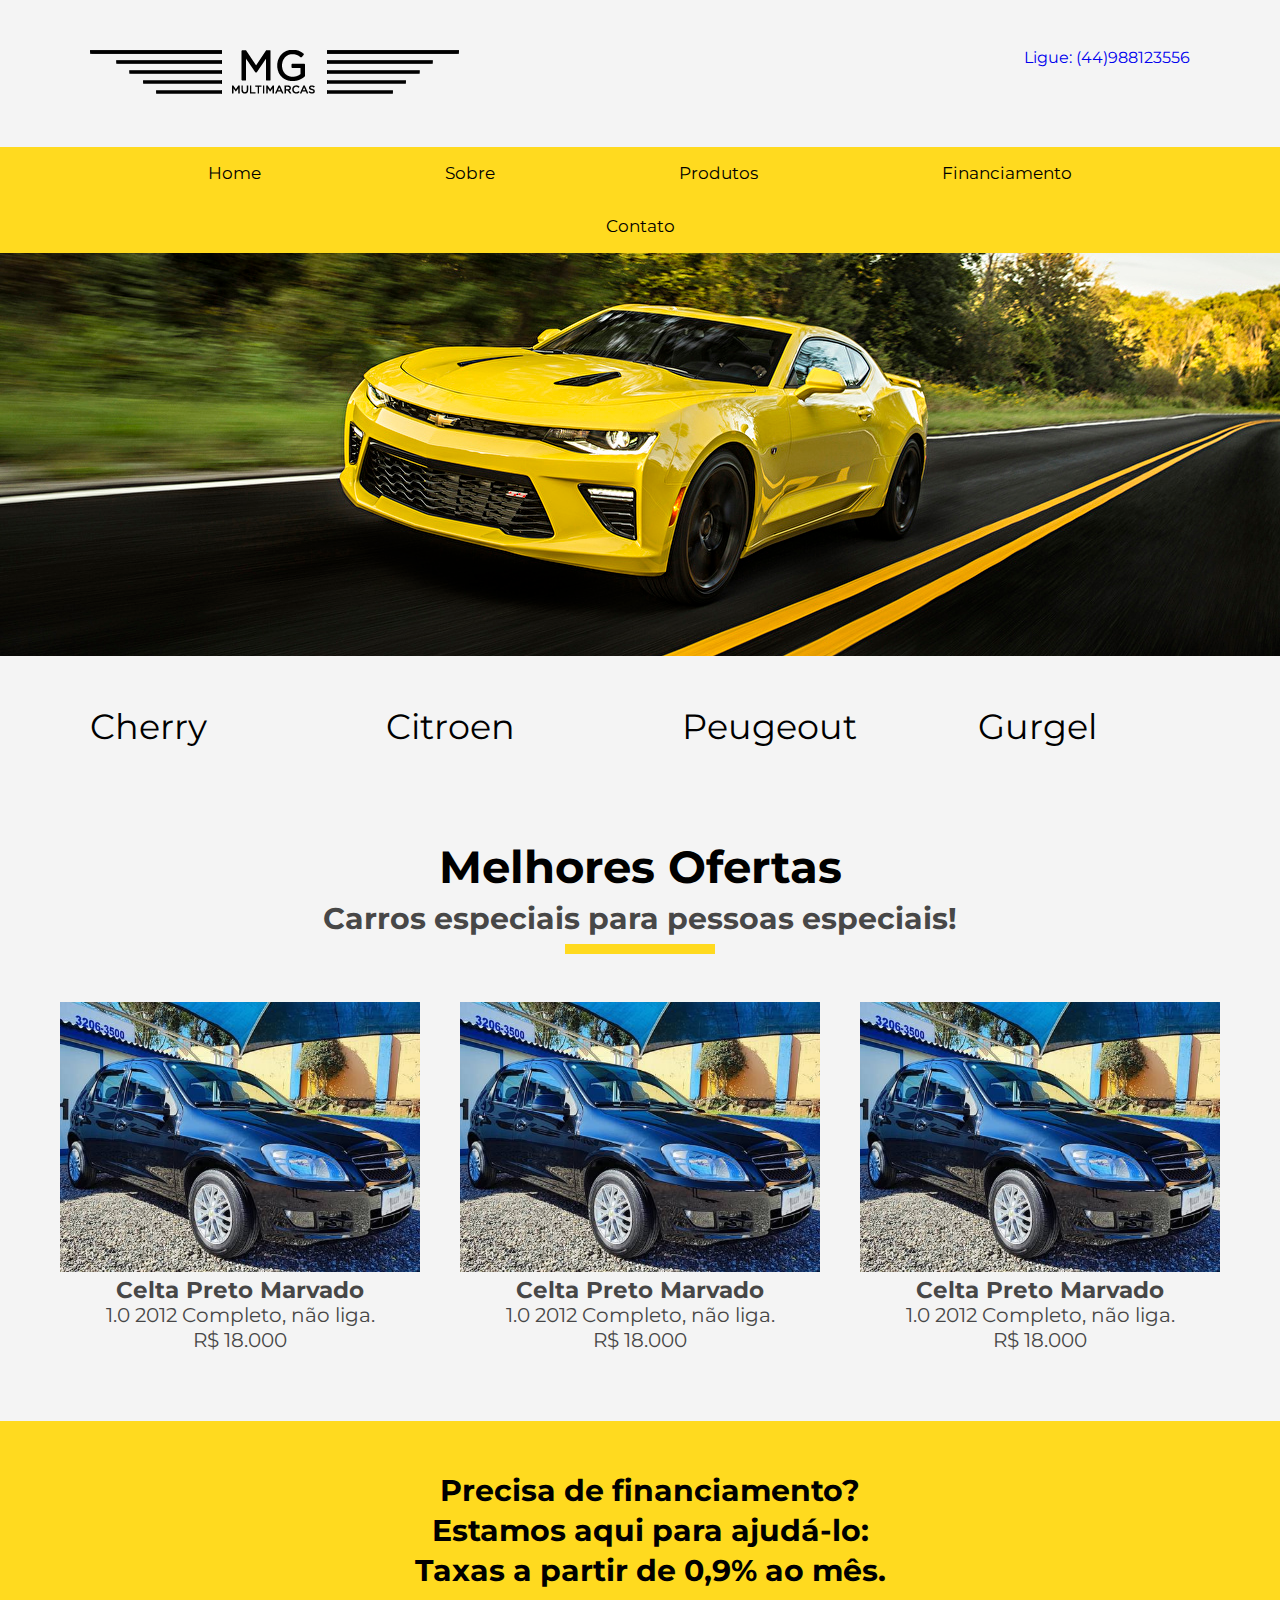
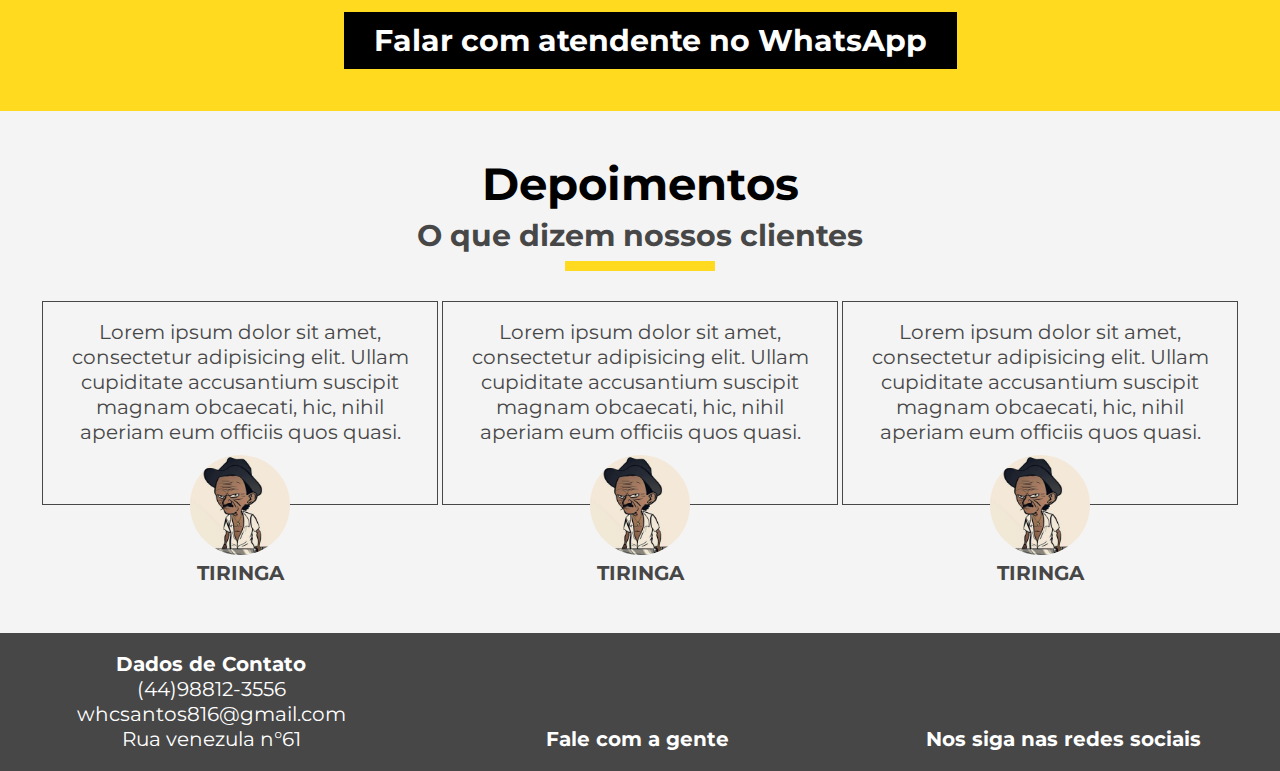
<file: index.html>
<!DOCTYPE html>
<html lang="pt-br">
<head>
    <meta charset="UTF-8">
    <meta http-equiv="X-UA-Compatible" content="IE=edge">
    <meta name="viewport" content="width=device-width, initial-scale=1.0">
    <title>MG Multimarcas</title>
    <link rel="stylesheet" href="css/reset.css">
    <link rel="stylesheet" href="css/style.css">
</head>
<body>
    <header>
        <section>
            <div id="header">
                <div id="logotipo">
                    <img src="img/logotipo.png" alt="Logotipo MG Multimarcas">
                </div>
                <div class="contato">
                    <a href="#">Ligue: (44)988123556</a>
                </div>
            </div>
        </section>
        <nav class="menu">
            <ul>
                <!-- li*5>a -->
               <li><a href="index.html">Home</a></li>
               <li><a href="sobre.html">Sobre</a></li>
               <li><a href="produtos.html">Produtos</a></li>
               <li><a href="#financiamento">Financiamento</a></li>
               <li><a href="contato.html">Contato</a></li>
            </ul>
        </nav>
    </header>
    <div id="main">
        <div class="banner">
            <img src="img/banner.jpg" alt="Banner">
        </div>
        <section> 
            <div class="marcas">
                <ul>
                    <li>Cherry</li>
                    <li>Citroen</li>
                    <li>Peugeout</li>
                    <li>Gurgel</li>
                </ul>
            </div>
            <div class="produtos">
                <div class="titulo">
                    Melhores Ofertas
                </div>
                    <div class="subtitulo">
                        Carros especiais para pessoas especiais!
                    </div>
                <div class="sublinhado">

                </div>
                <div class="item">
                    <img src="img/item.jpg" alt="">
                    <div class="title">Celta Preto Marvado</div>
                    <div class="desc">1.0 2012 Completo, não liga.</div>
                    <div class="valor">R$ 18.000</div>
                </div>

                
                <div class="item">
                    <img src="img/item.jpg" alt="">
                    <div class="title">Celta Preto Marvado</div>
                    <div class="desc">1.0 2012 Completo, não liga.</div>
                    <div class="valor">R$ 18.000</div>
                </div>

                
                <div class="item">
                    <img src="img/item.jpg" alt="">
                    <div class="title">Celta Preto Marvado</div>
                    <div class="desc">1.0 2012 Completo, não liga.</div>
                    <div class="valor">R$ 18.000</div>
                </div>

            </div>
        </section>
        <div id="financiamento" class="financiamento">
            <section>
                <p>
                    Precisa de financiamento? <br>
                    Estamos aqui para ajudá-lo:<br>
                    Taxas a partir de 0,9% ao mês.<br>
                </p>
                <div class="botao">
                    <a href="https://wa.me/5544998268318?text=Olá, gostaria de fazer uma simulação, pode me ajudar?">
                        Falar com atendente no WhatsApp
                    </a>
                </div>
            </section>
        </div>
        <div>
            <section>
                <div class="Depoimentos">
            <div class="titulo">
                Depoimentos
                </div>
                <div class="subtitulo">
                O que dizem nossos clientes 
                </div>
                <div class="sublinhado"></div>
               
                <div class="item">
                
               Lorem ipsum dolor sit amet, consectetur adipisicing elit. Ullam cupiditate accusantium suscipit magnam obcaecati, hic, nihil aperiam eum officiis quos quasi.
               <div class="Clientes">
               <img src="img/tiringaa.jpg1.jpg">
                <div class="nome">
                Tiringa
            </div>
        </div>   </div>
            <div class="item">
                
                Lorem ipsum dolor sit amet, consectetur adipisicing elit. Ullam cupiditate accusantium suscipit magnam obcaecati, hic, nihil aperiam eum officiis quos quasi.
                <div class="Clientes">
                <img src="img/tiringaa.jpg1.jpg">
                 <div class="nome">
                 Tiringa
             </div>

            </div>   </div>
             <div class="item">
                
                Lorem ipsum dolor sit amet, consectetur adipisicing elit. Ullam cupiditate accusantium suscipit magnam obcaecati, hic, nihil aperiam eum officiis quos quasi.
                <div class="Clientes">
                <img src="img/tiringaa.jpg1.jpg">
                 <div class="nome">
                 Tiringa
             </div>
            
        </div>   </div>
            </section>
    
            </div>
            </div>
        
    <footer>
        </section>
        <div class="item">
            <h3>Dados de Contato</h3>
            <p> (44)98812-3556 <br>
            whcsantos816@gmail.com<br>
             Rua venezula n°61<br>
    </p>
        </div>
            <div class="item">
               <h3>
                Fale com a gente

              </h3>
            <form>
    </form>
      </div>
           <div class="item">
              <h3>
            Nos siga nas redes sociais 
                </h3>
              </div>
        </section>
    </footer>
</body>
</html>
</file>
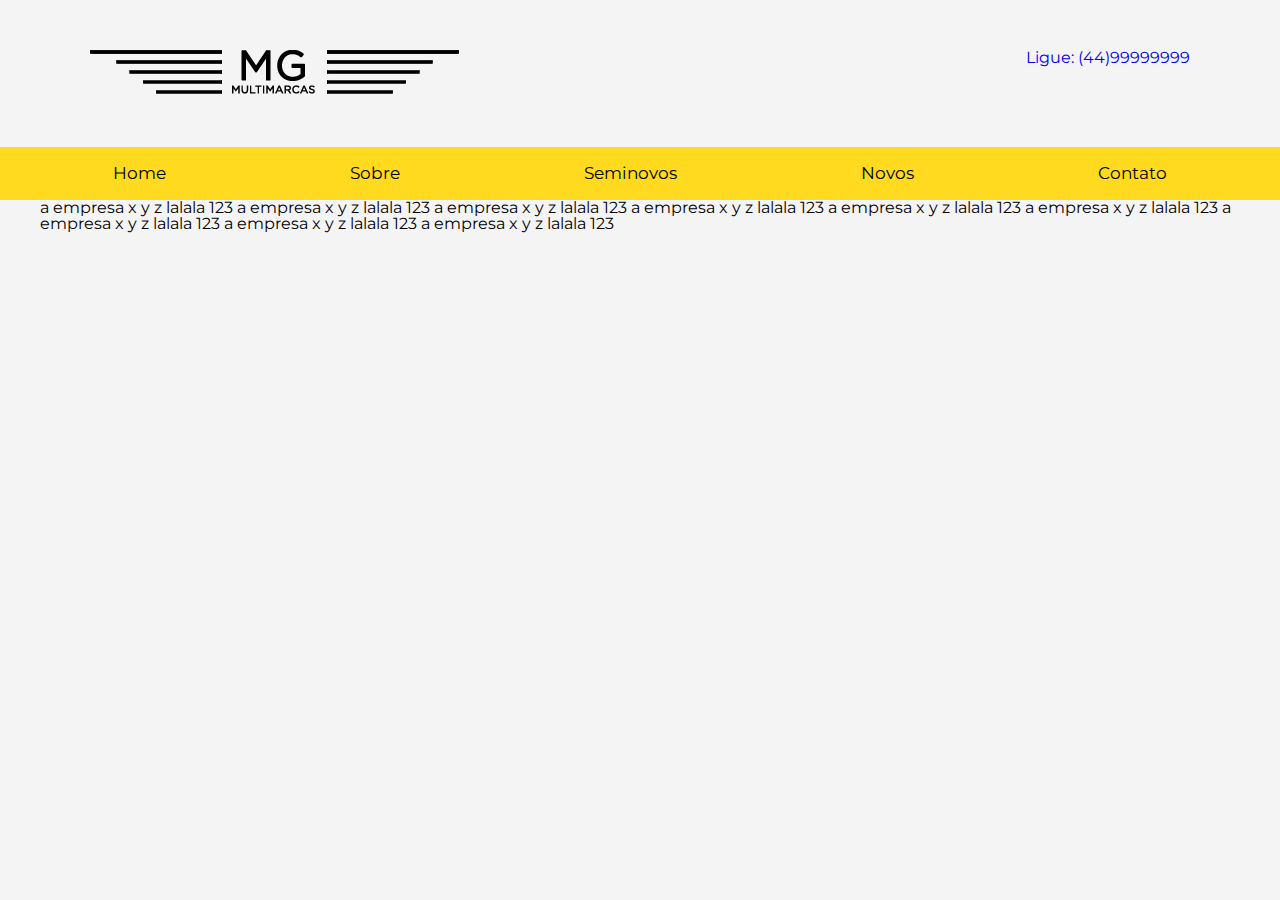
<file: contato.html>
<!DOCTYPE html>
<html lang="pt-br">
<head>
    <meta charset="UTF-8">
    <meta http-equiv="X-UA-Compatible" content="IE=edge">
    <meta name="viewport" content="width=device-width, initial-scale=1.0">
    <title>MG Multimarcas</title>
    <link rel="stylesheet" href="css/reset.css">
    <link rel="stylesheet" href="css/style.css">
</head>
<body>
    <header>
        <section>
            <div id="header">
                <div id="logotipo">
                    <img src="img/logotipo.png" alt="Logotipo MG Multimarcas">
                </div>
                <div class="contato">
                    <a href="#">Ligue: (44)99999999</a>
                </div>
            </div>
        </section>
        <nav class="menu">
            <ul>
                <!-- li*5>a -->
               <li><a href="index.html">Home</a></li>
               <li><a href="sobre.html">Sobre</a></li>
               <li><a href="seminovos.html">Seminovos</a></li>
               <li><a href="novos.html">Novos</a></li>
               <li><a href="contato.html">Contato</a></li>
            </ul>
        </nav>
    </header>
    <div id="main">
        <section>
        a empresa x y z lalala 123 a empresa x y z lalala 123 a empresa x y z lalala 123 a empresa x y z lalala 123 a empresa x y z lalala 123 a empresa x y z lalala 123 a empresa x y z lalala 123 a empresa x y z lalala 123 a empresa x y z lalala 123 
    </section>
    </div>
</body>
</html>
</file>
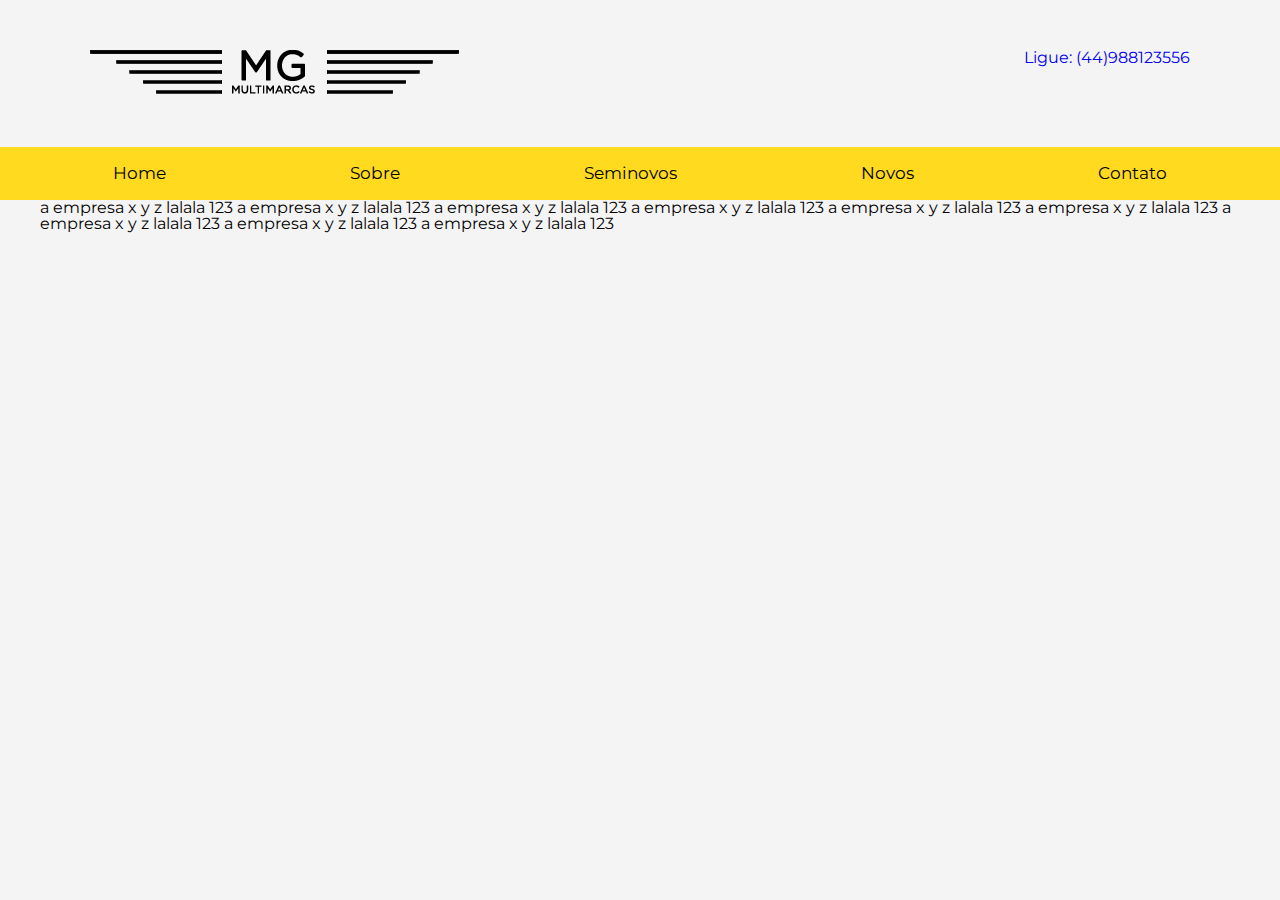
<file: sobre.html>
<!DOCTYPE html>
<html lang="pt-br">
<head>
    <meta charset="UTF-8">
    <meta http-equiv="X-UA-Compatible" content="IE=edge">
    <meta name="viewport" content="width=device-width, initial-scale=1.0">
    <title>MG Multimarcas</title>
    <link rel="stylesheet" href="css/reset.css">
    <link rel="stylesheet" href="css/style.css">
</head>
<body>
    <header>
        <section>
            <div id="header">
                <div id="logotipo">
                    <img src="img/logotipo.png" alt="Logotipo MG Multimarcas">
                </div>
                <div class="contato">
                    <a href="#">Ligue: (44)988123556</a>
                </div>
            </div>
        </section>
        <nav class="menu">
            <ul>
                <!-- li*5>a -->
               <li><a href="index.html">Home</a></li>
               <li><a href="sobre.html">Sobre</a></li>
               <li><a href="seminovos.html">Seminovos</a></li>
               <li><a href="novos.html">Novos</a></li>
               <li><a href="contato.html">Contato</a></li>
            </ul>
        </nav>
    </header>
    <div id="main">
        <section>
        a empresa x y z lalala 123 a empresa x y z lalala 123 a empresa x y z lalala 123 a empresa x y z lalala 123 a empresa x y z lalala 123 a empresa x y z lalala 123 a empresa x y z lalala 123 a empresa x y z lalala 123 a empresa x y z lalala 123 
    </section>
    </div>
</body>
</html>
</file>
<file: css/style.css>
@import url('https://fonts.googleapis.com/css2?family=Montserrat&display=swap');
body{
  background-color: #f4f4f4;
  font-family: 'Montserrat', sans-serif;
}
section{
    width: 1200px;
    margin: 0 auto;
}
#header{
    padding:50px;
}
#header div{
    display: inline-block;
}
#header .contato{
    float: right;
}
nav.menu{
    background-color: #ffda1f;
    text-align: center;
}
nav.menu ul li{
    display: inline-block;
    padding: 18px 90px; 
    font-size:17px;
}
nav.menu ul li a{
    color: #000;
}
a{
  text-decoration: none;
}
.banner img{
    width: 100%;
}
.marcas ul li {
    display: inline-block;
    font-size: 35px;
    width: 16%;
    padding: 50px;
}
.item {
    display: inline-block;
    width: 30%;
    padding: 1.5%;
    font-size: 20px;
    text-align: center;
    line-height: 25px;
    color: #474747;
}
.item img {
    width: 100%;
}
.item .title {
    font-size: 23px;
    font-weight: bold;
}
.financiamento {
    background: #ffda1f;
    text-align: center;
    font-size: 30px;
    font-weight: bold;
    padding: 50px;
    line-height: 40px;
}
.botao a {
    background: #000;
    color: #fff;
    padding: 10px 30px;
}
.botao {
    margin-top: 30px;
}
.produtos, .Depoimentos{
    text-align: center;
    margin: 50px 0;
}
 .titulo{
    font-size:45px;
    font-weight:bold;    
}
 .subtitulo{
    font-size:30px;
    font-weight:bold; 
    color:#474747;
    margin-top: 15px;
}
.sublinhado{
    width: 150px;
   background: #ffda1f;
    height: 10px;
    margin: 0 auto;
    margin-top: 10px;
    margin-bottom: 30px;
}
a:hover{
    transition: 0.3s;
    opacity: 0.8;
}
footer{
    background-color: #474747;
}
footer .item{
    color: #fff;
} .Depoimentos .item{
    border: 1px solid #474747;
    width: calc(30% - 2px);
}
.Depoimentos img{
    width: 100px;
    border-radius: 50px;

}.Depoimentos .Clientes{
    margin-bottom: -100px;
    padding-top: 10px;
}
.Depoimentos .Clientes .nome{
    font-weight: bold;
    text-transform: uppercase;
}
</file>
